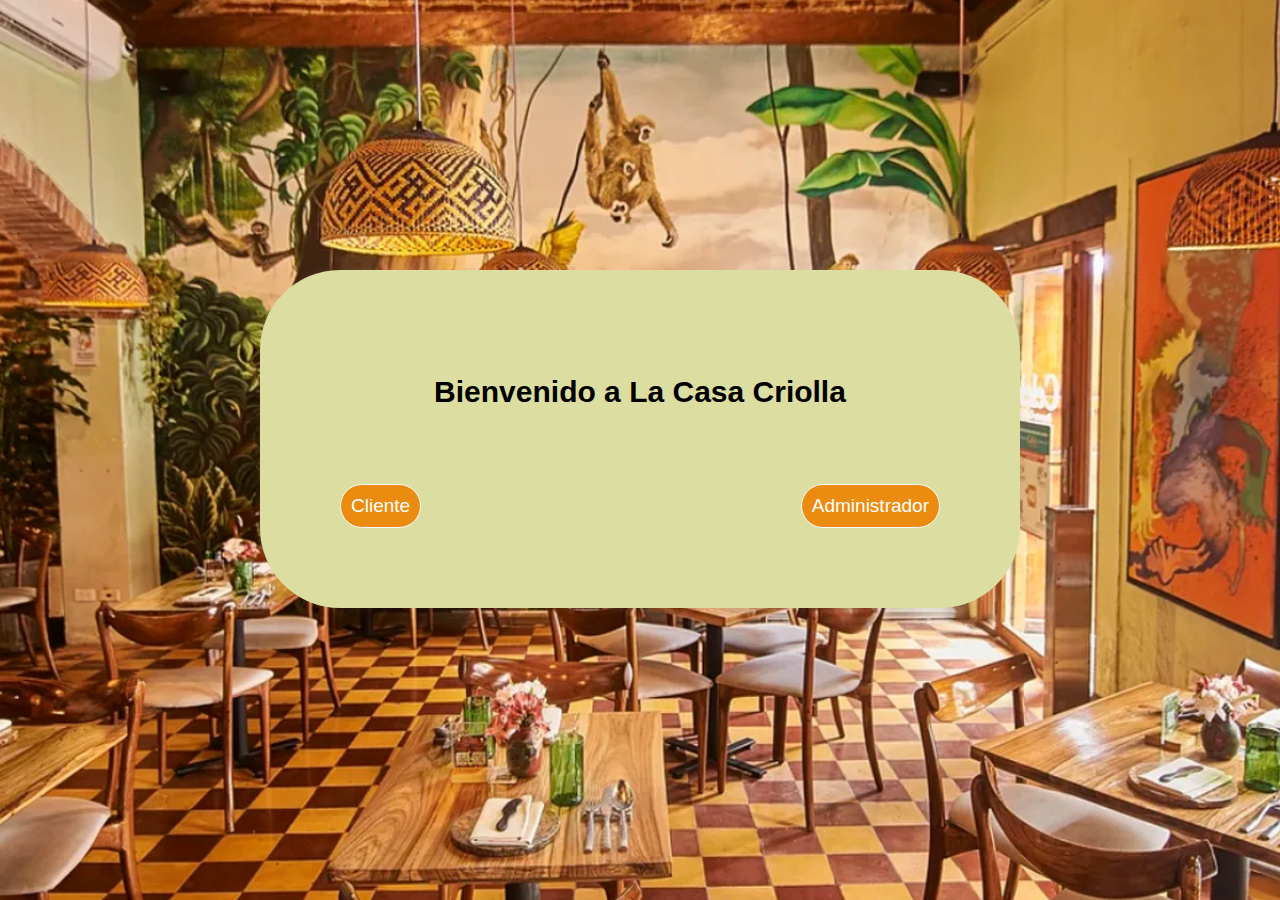
<file: index.html>
<!DOCTYPE html>
<html lang="es">
<head>
  <meta charset="UTF-8" />
  <meta name="viewport" content="width=device-width, initial-scale=1.0" />
  <title>Control de Reservas - Restaurante</title>
  <link rel="stylesheet" href="style.css">
</head>
<body>

<!-- LOGIN SELECCIÓN -->
<div class="container" id="select-login">
  <h2>Bienvenido a La Casa Criolla</h2>
  <div class="button-group">
    <button class="primary" onclick="App.showClientLogin()">Cliente</button>
    <button class="primary" onclick="App.showAdminLogin()">Administrador</button>
  </div>
</div>

<!-- LOGIN CLIENTE -->
<div class="container hidden" id="auth">
  <h2>Iniciar Sesión Cliente</h2>
  <form onsubmit="App.login(event)">
    <label>Nombre o Correo</label>
    <input type="text" id="login-user" required />
    <label>Contraseña</label>
    <input type="password" id="login-pass" required />
    <div class="button-group">
      <button class="primary" type="submit">Ingresar</button>
      <button class="secondary" type="button" onclick="App.showRegister()">Registrarse</button>
      <button class="secondary" type="button" onclick="App.backToSelect()">Volver</button>
    </div>
  </form>
</div>

<!-- LOGIN ADMIN -->
<div class="container hidden" id="admin-auth">
  <h2>Iniciar Sesión Administrador</h2>
  <form onsubmit="App.loginAdmin(event)">
    <label>Usuario</label>
    <input type="text" id="admin-user" required />
    <label>Contraseña</label>
    <input type="password" id="admin-pass" required />
    <div class="button-group">
      <button class="primary" type="submit">Ingresar</button>
      <button class="secondary" type="button" onclick="App.backToSelect()">Volver</button>
    </div>
  </form>
</div>

<!-- REGISTRO -->
<div class="container hidden" id="register">
  <h2>Registro de Usuario</h2>
  <form onsubmit="App.register(event)">
    <label>Nombre</label>
    <input type="text" id="reg-name" required />
    <label>Apellido</label>
    <input type="text" id="reg-lastname" required />
    <label>Cédula</label>
    <input type="text" id="reg-id" oninput="App.validateID(this)" required />
    <label>Correo</label>
    <input type="email" id="reg-email" required />
    <label>Fecha de nacimiento</label>
    <input type="date" id="reg-birth" required />
    <label>Contraseña</label>
    <input type="password" id="reg-pass" required />
    <div class="button-group">
      <button class="primary" type="submit">Registrarme</button>
      <button class="secondary" type="button" onclick="App.showLogin()">Volver</button>
    </div>
  </form>
</div>

<!-- RESERVAS CLIENTE -->
<div class="container hidden" id="main">
  <h2>Bienvenido <span id="user-name"></span></h2>
  <form id="reservation-form" onsubmit="event.preventDefault(); App.generateTicket();">
    <label for="restaurant">Restaurante</label>
    <input type="text" id="restaurant" value="La Casa Criolla" readonly />

    <label for="date">Fecha</label>
    <input type="date" id="date" required />

    <label for="time">Hora</label>
    <select id="time" required>
      <option value="13:00">1:00 PM</option>
      <option value="14:00">2:00 PM</option>
      <option value="15:00">3:00 PM</option>
      <option value="16:00">4:00 PM</option>
      <option value="17:00">5:00 PM</option>
      <option value="18:00">6:00 PM</option>
      <option value="19:00">7:00 PM</option>
      <option value="20:00">8:00 PM</option>
      <option value="21:00">9:00 PM</option>
      <option value="22:00">10:00 PM</option>
    </select>

    <label for="people">Número de personas</label>
    <input type="number" id="people" min="1" max="10" required />

    <label for="table">Mesa</label>
    <input type="text" id="table" readonly />

    <div class="button-group">
      <button class="primary" type="submit">Generar Reserva</button>
      <button class="secondary" type="button" onclick="App.backToSelect()">Volver</button>
    </div>
  </form>
  <div id="ticket" class="hidden"></div>
</div>

<!-- ADMIN PANEL (Próximamente) -->
<div class="container hidden" id="admin-panel">
  <h2>Panel del Administrador</h2>
  <p>Próximamente: ver, modificar y cancelar reservas</p>
</div>

<script>
const App = {
  users: [],
  currentUser: null,
  reservationMade: false,

  showClientLogin() {
    App.hideAll();
    document.getElementById("auth").classList.remove("hidden");
  },

  showAdminLogin() {
    App.hideAll();
    document.getElementById("admin-auth").classList.remove("hidden");
  },

  showRegister() {
    App.hideAll();
    document.getElementById("register").classList.remove("hidden");
  },

  showLogin() {
    App.hideAll();
    document.getElementById("auth").classList.remove("hidden");
  },

  backToSelect() {
    App.hideAll();
    document.getElementById("select-login").classList.remove("hidden");
  },

  hideAll() {
    document.querySelectorAll(".container").forEach(div => div.classList.add("hidden"));
  },

  validateID(input) {
    input.value = input.value.replace(/\D/g, '');
  },

  register(event) {
    event.preventDefault();
    const user = {
      name: document.getElementById("reg-name").value,
      lastname: document.getElementById("reg-lastname").value,
      id: document.getElementById("reg-id").value,
      email: document.getElementById("reg-email").value,
      birth: document.getElementById("reg-birth").value,
      password: document.getElementById("reg-pass").value
    };
    App.users.push(user);
    alert("Registro exitoso. Ahora inicia sesión.");
    App.showLogin();
  },

  login(event) {
    event.preventDefault();
    const userInput = document.getElementById("login-user").value;
    const passInput = document.getElementById("login-pass").value;
    const found = App.users.find(u =>
      (u.name === userInput || u.email === userInput) && u.password === passInput
    );
    if (found) {
      App.currentUser = found;
      document.getElementById("user-name").textContent = found.name;
      App.hideAll();
      document.getElementById("main").classList.remove("hidden");
      App.assignRandomTable();
    } else {
      alert("Credenciales incorrectas.");
    }
  },

  loginAdmin(event) {
    event.preventDefault();
    const adminU = document.getElementById("admin-user").value;
    const adminP = document.getElementById("admin-pass").value;
    if (adminU === "admin" && adminP === "admin123") {
      App.hideAll();
      document.getElementById("admin-panel").classList.remove("hidden");
    } else {
      alert("Usuario o contraseña de administrador incorrectos.");
    }
  },

  generateTicket() {
    if (App.reservationMade) return;

    const restaurant = document.getElementById("restaurant").value;
    const date = document.getElementById("date").value;
    const time = document.getElementById("time").value;
    const people = document.getElementById("people").value;
    const table = document.getElementById("table").value;
    const reservationID = Math.floor(1000 + Math.random() * 9000);

    const ticketDiv = document.getElementById("ticket");
    ticketDiv.innerHTML = `
      <h3>Reserva Generada</h3>
      <p><strong>ID Reserva:</strong> ${reservationID}</p>
      <p><strong>Restaurante:</strong> ${restaurant}</p>
      <p><strong>Fecha:</strong> ${date}</p>
      <p><strong>Hora:</strong> ${time}</p>
      <p><strong>Personas:</strong> ${people}</p>
      <p><strong>Mesa:</strong> ${table}</p>
      <button class="secondary" onclick="App.confirmNew()">Hacer otra reserva</button>
    `;
    ticketDiv.classList.remove("hidden");
    App.reservationMade = true;
  },

  confirmNew() {
    if (confirm("¿Deseas realizar otra reserva?")) {
      document.getElementById("reservation-form").reset();
      document.getElementById("ticket").classList.add("hidden");
      App.reservationMade = false;
      App.assignRandomTable();
    }
  }
};
</script>
</body>
</html>
</file>
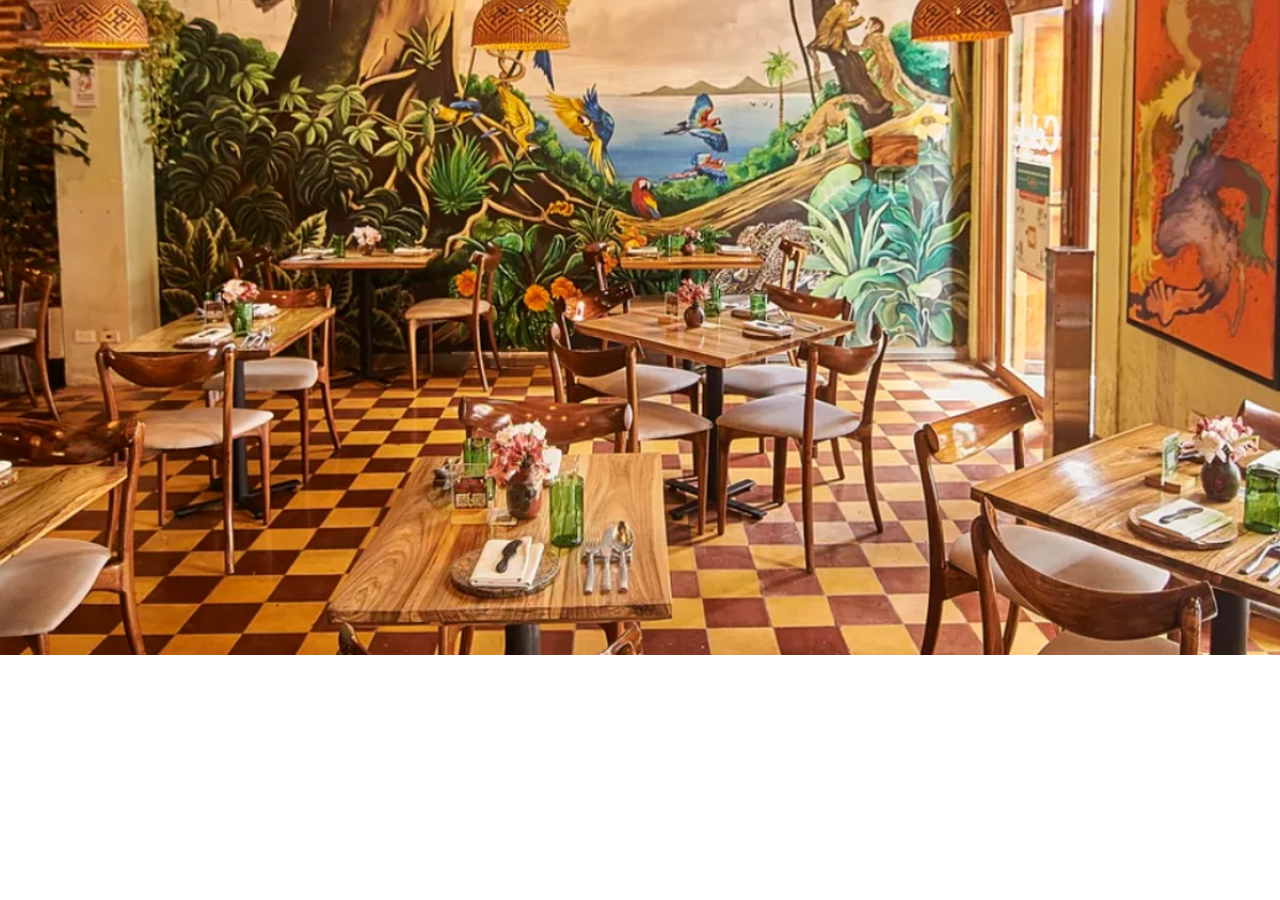
<file: frontend/index.html>
<!DOCTYPE html>
<html lang="es">

<head>
  <meta charset="UTF-8" />
  <meta name="viewport" content="width=device-width, initial-scale=1.0" />
  <title>Control de Reservas - Restaurante</title>
  <link rel="stylesheet" href="style.css">
</head>

<body>


  <!-- RESERVAS CLIENTE -->
  <div class="container hidden" id="main">
    <h2>Bienvenido <span id="user-name"></span></h2>
    <form id="reservation-form" onsubmit="event.preventDefault(); App.generateTicket();">
      <label for="restaurant">Restaurante</label>
      <input type="text" id="restaurant" value="La Casa Criolla" readonly />

      <label for="date">Fecha</label>
      <input type="date" id="date" required />

      <label for="time">Hora</label>
      <select id="time" required>
        <option value="13:00">1:00 PM</option>
        <option value="14:00">2:00 PM</option>
        <option value="15:00">3:00 PM</option>
        <option value="16:00">4:00 PM</option>
        <option value="17:00">5:00 PM</option>
        <option value="18:00">6:00 PM</option>
        <option value="19:00">7:00 PM</option>
        <option value="20:00">8:00 PM</option>
        <option value="21:00">9:00 PM</option>
        <option value="22:00">10:00 PM</option>
      </select>

      <label for="people">Número de personas</label>
      <input type="number" id="people" min="1" max="10" required />

      <label for="table">Mesa</label>
      <input type="text" id="table" readonly />

      <div class="button-group">
        <button class="primary" type="submit">Generar Reserva</button>
        <button class="secondary" type="button" onclick="App.backToSelect()">Volver</button>
      </div>
    </form>
    <div id="ticket" class="hidden"></div>
  </div>

  <!-- ADMIN PANEL (Próximamente) -->
  <div class="container hidden" id="admin-panel">
    <h2>Panel del Administrador</h2>
    <p>Próximamente: ver, modificar y cancelar reservas</p>
  </div>

  <script>
    const App = {
      users: [],
      currentUser: null,
      reservationMade: false,

      showClientLogin() {
        App.hideAll();
        document.getElementById("auth").classList.remove("hidden");
      },

      showAdminLogin() {
        App.hideAll();
        document.getElementById("admin-auth").classList.remove("hidden");
      },

      showRegister() {
        App.hideAll();
        document.getElementById("register").classList.remove("hidden");
      },

      showLogin() {
        App.hideAll();
        document.getElementById("auth").classList.remove("hidden");
      },

      backToSelect() {
        App.hideAll();
        document.getElementById("select-login").classList.remove("hidden");
      },

      hideAll() {
        document.querySelectorAll(".container").forEach(div => div.classList.add("hidden"));
      },

      validateID(input) {
        input.value = input.value.replace(/\D/g, '');
      },

      register(event) {
        event.preventDefault();
        const user = {
          name: document.getElementById("reg-name").value,
          lastname: document.getElementById("reg-lastname").value,
          id: document.getElementById("reg-id").value,
          email: document.getElementById("reg-email").value,
          birth: document.getElementById("reg-birth").value,
          password: document.getElementById("reg-pass").value
        };
        App.users.push(user);
        alert("Registro exitoso. Ahora inicia sesión.");
        App.showLogin();
      },

      login(event) {
        event.preventDefault();
        const userInput = document.getElementById("login-user").value;
        const passInput = document.getElementById("login-pass").value;
        const found = App.users.find(u =>
          (u.name === userInput || u.email === userInput) && u.password === passInput
        );
        if (found) {
          App.currentUser = found;
          document.getElementById("user-name").textContent = found.name;
          App.hideAll();
          document.getElementById("main").classList.remove("hidden");
          App.assignRandomTable();
        } else {
          alert("Credenciales incorrectas.");
        }
      },

      loginAdmin(event) {
        event.preventDefault();
        const adminU = document.getElementById("admin-user").value;
        const adminP = document.getElementById("admin-pass").value;
        if (adminU === "admin" && adminP === "admin123") {
          App.hideAll();
          document.getElementById("admin-panel").classList.remove("hidden");
        } else {
          alert("Usuario o contraseña de administrador incorrectos.");
        }
      },

      generateTicket() {
        if (App.reservationMade) return;

        const restaurant = document.getElementById("restaurant").value;
        const date = document.getElementById("date").value;
        const time = document.getElementById("time").value;
        const people = document.getElementById("people").value;
        const table = document.getElementById("table").value;
        const reservationID = Math.floor(1000 + Math.random() * 9000);

        const ticketDiv = document.getElementById("ticket");
        ticketDiv.innerHTML = `
      <h3>Reserva Generada</h3>
      <p><strong>ID Reserva:</strong> ${reservationID}</p>
      <p><strong>Restaurante:</strong> ${restaurant}</p>
      <p><strong>Fecha:</strong> ${date}</p>
      <p><strong>Hora:</strong> ${time}</p>
      <p><strong>Personas:</strong> ${people}</p>
      <p><strong>Mesa:</strong> ${table}</p>
      <button class="secondary" onclick="App.confirmNew()">Hacer otra reserva</button>
    `;
        ticketDiv.classList.remove("hidden");
        App.reservationMade = true;
      },

      confirmNew() {
        if (confirm("¿Deseas realizar otra reserva?")) {
          document.getElementById("reservation-form").reset();
          document.getElementById("ticket").classList.add("hidden");
          App.reservationMade = false;
          App.assignRandomTable();
        }
      }
    };
  </script>
</body>

</html>
</file>
<file: style.css>
body {
    font-family: "Comic Sans MS", cursive, sans-serif;
    font-size: 20px;
    background-image: url(imagen.png);
    background-size: cover;
    background-position: center center;
    background-repeat: no-repeat;
    margin: 50px;
    padding: 130px;
  }
  
  .container {
    width: 110%;
    max-width: 600px;
    margin: 90px auto;
    background: rgb(220, 221, 160);
    padding: 80px;
    border-radius: 80px;
    box-shadow: 0 0 10px rgba(211, 169, 169, 0.1);
  }
  
  h2, h3 {
    text-align: center;
  }
  
  form {
    display: flex;
    flex-direction: column;
  }
  
  label {
    margin-top: 100px;
    font-weight: bold;
  }
  
  input, select, button {
    padding: 10px;
    margin-top: 5px;
    border: 1px solid #fcfcfc;
    border-radius: 50px;
    font-size: 19px;
  }
  
  button {
    background-color: #eb8c10;
    color: rgb(255, 255, 255);
    cursor: pointer;
    margin-top: 50px;
  }
  
  button:hover {
    background-color: #1de0e0;
  }
  
  button.secondary {
    background-color: #6c757d;
    margin-top: 10px;
  }
  
  button.secondary:hover {
    background-color: #495055;
  }
  
  .button-group {
    display: flex;
    justify-content: space-between;
    gap: 10px;
  }
  
  .hidden {
    display: none;
  }
</file>
<file: frontend/style.css>
body {
    font-family: "Comic Sans MS", cursive, sans-serif;
    font-size: 20px;
    background-image: url(imagen.png);
    background-size: cover;
    background-position: center center;
    background-repeat: no-repeat;
    margin: 50px;
    padding: 130px;
  }
  
  .container {
    width: 110%;
    max-width: 600px;
    margin: 90px auto;
    background: rgb(220, 221, 160);
    padding: 80px;
    border-radius: 80px;
    box-shadow: 0 0 10px rgba(211, 169, 169, 0.1);
  }
  
  h2, h3 {
    text-align: center;
  }
  
  form {
    display: flex;
    flex-direction: column;
  }
  
  label {
    margin-top: 100px;
    font-weight: bold;
  }
  
  input, select, button {
    padding: 10px;
    margin-top: 5px;
    border: 1px solid #fcfcfc;
    border-radius: 50px;
    font-size: 19px;
  }
  
  button {
    background-color: #eb8c10;
    color: rgb(255, 255, 255);
    cursor: pointer;
    margin-top: 50px;
  }
  
  button:hover {
    background-color: #1de0e0;
  }
  
  button.secondary {
    background-color: #6c757d;
    margin-top: 10px;
  }
  
  button.secondary:hover {
    background-color: #495055;
  }
  
  .button-group {
    display: flex;
    justify-content: space-between;
    gap: 10px;
  }
  
  .hidden {
    display: none;
  }
</file>
